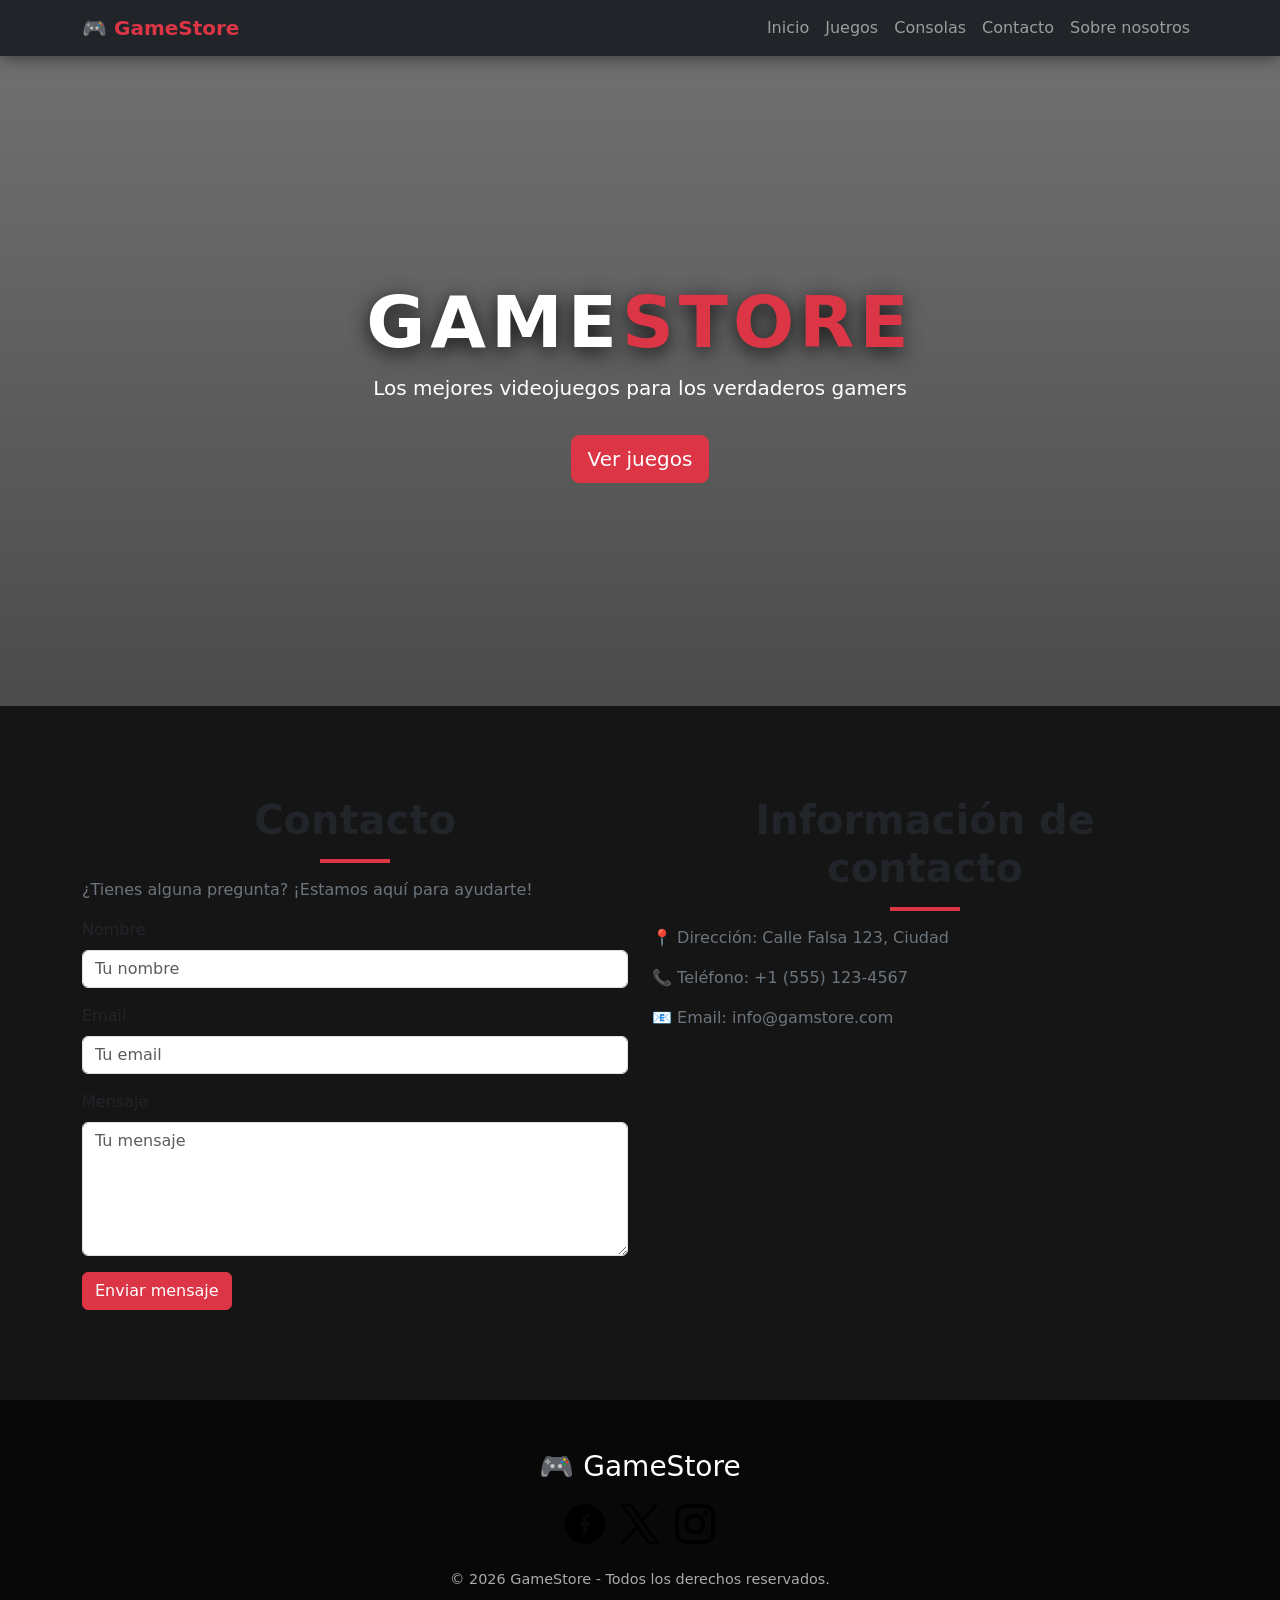
<file: pages/contactanos.html>
<!DOCTYPE html>
<html lang="es">
<head>

    <meta charset="UTF-8">
    <meta name="viewport" content="width=device-width, initial-scale=1.0">

    <meta name="description" content="Ponete en contacto con nuestra GameStore. Consultá sobre videojuegos, consolas, productos, disponibilidad, compras y atención al cliente.">
    <meta name="keywords" content="contacto GameStore, atención al cliente gamer, consultas videojuegos, contacto tienda gaming, soporte GameStore">

    <title>GameStore</title>

    <!-- CSS -->
    <link rel="stylesheet" href="../style/style.css">

    <!-- Bootstrap -->
    <link href="https://cdn.jsdelivr.net/npm/bootstrap@5.3.8/dist/css/bootstrap.min.css"rel="stylesheet">

</head>

<body>
    <!-- NAVBAR -->
    <nav class="navbar navbar-expand-lg navbar-dark bg-dark fixed-top">
        <div class="container">

            <!-- Logo -->
            <a class="navbar-brand fw-bold text-danger" href="../index.html">
                🎮 GameStore
            </a>

            <!-- Botón hamburguesa -->
            <button
                class="navbar-toggler"
                type="button"
                data-bs-toggle="collapse"
                data-bs-target="#menu"
                aria-controls="menu"
                aria-label="Abrir menú">
                <span class="navbar-toggler-icon"></span>
            </button>

            <!-- Enlaces -->
            <div class="collapse navbar-collapse" id="menu">
                <ul class="navbar-nav ms-auto">

                    <li class="nav-item">
                        <a class="nav-link" href="../index.html">Inicio</a>
                    </li>

                    <li class="nav-item">
                        <a class="nav-link" href="./juegos.html">Juegos</a>
                    </li>

                    <li class="nav-item">
                        <a class="nav-link" href="./consolas.html">Consolas</a>
                    </li>

                    <li class="nav-item">
                        <a class="nav-link" href="./contactanos.html">Contacto</a>
                    </li>

                    <li class="nav-item">
                        <a class="nav-link" href="./sobrenosotros.html">Sobre nosotros</a>
                    </li>

                </ul>
            </div>

        </div>
    </nav>


    <!-- BANNER / HERO -->
    <header class="hero">

        <div class="hero-overlay">
            <div class="container text-center text-white">

                <h1 class="display-2 fw-bold">
                    GAME<span>STORE</span>
                </h1>

                <p class="lead">
                    Los mejores videojuegos para los verdaderos gamers
                </p>

                <a href="./juegos.html" class="btn btn-danger btn-lg mt-3">
                    Ver juegos
                </a>

            </div>
        </div>

    </header>


    <!-- Contactos con formulario -->
    <main>

        <section class="games-section">

            <article>

                <div class="container">

                    <div class="row">

                        <div class="col-md-6">

                            <h2 class="section-title">
                                Contacto
                            </h2>

                            <p class="text-secondary">
                                ¿Tienes alguna pregunta? ¡Estamos aquí para ayudarte!
                            </p>

                            <form>

                                <div class="mb-3">
                                    <label for="nombre" class="form-label">Nombre</label>
                                    <input type="text" class="form-control" id="nombre" placeholder="Tu nombre">
                                </div>

                                <div class="mb-3">
                                    <label for="email" class="form-label">Email</label>
                                    <input type="email" class="form-control" id="email" placeholder="Tu email">
                                </div>

                                <div class="mb-3">
                                    <label for="mensaje" class="form-label">Mensaje</label>
                                    <textarea class="form-control" id="mensaje" rows="5" placeholder="Tu mensaje"></textarea>
                                </div>

                                <button type="submit" class="btn btn-danger">
                                    Enviar mensaje
                                </button>

                            </form>

                        </div>

                        <div class="col-md-6">

                            <h2 class="section-title">
                                Información de contacto
                            </h2>
                        
                            <p class="text-secondary">
                                📍 Dirección: Calle Falsa 123, Ciudad
                            </p>

                            <p class="text-secondary">
                                📞 Teléfono: +1 (555) 123-4567
                            </p>

                            <p class="text-secondary">
                                📧 Email: info@gamstore.com
                            </p>

                        </div>
                        
                        
                        


                    </div>

                </div>

            </article>

        </section>

    </main>


    <!-- FOOTER -->
    <footer class="footer">

        <div class="container text-center">

            <h3>🎮 GameStore</h3>

            <div class="redessociales">
                <a href="https://www.facebook.com/">
                    <img class="text danger" src="../assets/facebook.png" alt="facebook" width="40" height="40">
                </a>
                            
                <a href="https://twitter.com/">
                    <img src="../assets/twitter.png" alt="twitter" width="40" height="40">
                </a>

                <a href="https://www.instagram.com/">
                    <img src="../assets/instagram.png" alt="instagram" width="40" height="40">
                </a>
            </div>

            <p class="copyright">
                © 2026 GameStore - Todos los derechos reservados.
            </p>

        </div>

    </footer>

    <script
        src="https://cdn.jsdelivr.net/npm/bootstrap@5.3.8/dist/js/bootstrap.bundle.min.js">
    </script>

</body>
</html>
</file>
<file: style/style.css>
@charset "UTF-8";
* {
  padding: 0%;
  margin: 0%;
  box-sizing: border-box;
}

body {
  margin: 0;
  padding: 0%;
  font-family: Arial, Helvetica, sans-serif;
  background-color: #111;
  color: #fff;
}

/* NAVBAR */
.navbar {
  box-shadow: 0 2px 15px rgba(0, 0, 0, 0.5);
}

.navbar-brand {
  font-size: 1.5rem;
}

.nav-link {
  transition: 0.3s;
}

.nav-link:hover {
  color: #dc3545;
}

/* BANNER */
.hero {
  min-height: 650px;
  background-image: linear-gradient(rgba(0, 0, 0, 0.55), rgba(0, 0, 0, 0.75)), url("https://images.unsplash.com/photo-1511512578047-dfb367046420");
  background-size: cover;
  background-position: center;
  background-attachment: fixed;
  display: flex;
  align-items: center;
  justify-content: center;
  margin-top: 56px;
}

.hero-overlay {
  width: 100%;
  padding: 100px 20px;
}

.hero h1 {
  letter-spacing: 5px;
  text-shadow: 0 5px 20px rgba(0, 0, 0, 0.8);
}

.hero h1 span {
  color: #dc3545;
}

.hero p {
  max-width: 650px;
  margin-left: auto;
  margin-right: auto;
}

.hero h1 {
  animation: aparecer 1s ease-out;
}

@keyframes aparecer {
  from {
    opacity: 0;
    transform: translateY(20px);
  }
  to {
    opacity: 1;
    transform: translateY(0);
  }
}
/* = CARDS = */
.games-container {
  display: flex;
  flex-wrap: wrap;
  justify-content: center;
  gap: 30px;
}

.game-card {
  width: 270px;
  background-color: #222;
  border-radius: 12px;
  overflow: hidden;
  box-shadow: 0 8px 25px rgba(0, 0, 0, 0.4);
  transition: transform 0.3s ease, box-shadow 0.3s ease;
  display: flex;
  flex-direction: column;
}

.game-card:hover {
  transform: translateY(-10px);
  box-shadow: 0 15px 35px rgba(220, 53, 69, 0.3);
}

/* Imagen de la card */
.game-card img {
  width: 100%;
  height: 190px;
  object-fit: cover;
  transition: transform 0.4s ease;
}

.game-card:hover img {
  transform: scale(1.08);
}

/* Contenido */
.game-content {
  padding: 20px;
  display: flex;
  flex-direction: column;
  flex-grow: 1;
}

.category {
  color: #dc3545;
  font-size: 0.8rem;
  font-weight: bold;
  text-transform: uppercase;
  letter-spacing: 1px;
}

.game-content h3 {
  margin-top: 8px;
  font-size: 1.4rem;
}

.game-content p {
  color: #aaa;
  line-height: 1.6;
  flex-grow: 1;
}

/* Precio + botón */
.card-footer {
  display: flex;
  justify-content: space-between;
  align-items: center;
  margin-top: 15px;
}

.card-footer strong {
  font-size: 1.2rem;
  color: #fff;
}

/* = SECCIÓN DE JUEGOS = */
.games-section {
  padding: 90px 0;
  background-color: #151515;
}

.section-title {
  font-size: 2.5rem;
  font-weight: bold;
  text-align: center;
}

.section-title::after {
  content: "";
  display: block;
  width: 70px;
  height: 4px;
  background-color: #dc3545;
  margin: 15px auto;
}

/* = OFERTAS = */
.offer-section {
  padding: 80px 20px;
  background: linear-gradient(135deg, #dc3545, #8b0000);
}

.offer-section h2 {
  font-size: 2.5rem;
  margin-bottom: 15px;
}

/* FOOTER  */
.footer {
  padding: 50px 20px;
  background-color: #080808;
  color: #aaa;
}

.footer h3 {
  color: #fff;
}

.copyright {
  margin-top: 25px;
  font-size: 0.9rem;
  color: #aaa;
}

.redessociales {
  display: flex;
  justify-content: center;
  gap: 15px;
  margin-top: 20px;
}

/*  RESPONSIVE */
@media (max-width: 480px) {
  .hero {
    min-height: 550px;
    background-attachment: scroll;
  }
  .hero h1 {
    font-size: 3rem;
  }
  .hero p {
    font-size: 1rem;
  }
  .games-section {
    padding: 60px 15px;
  }
  .game-card {
    width: 100%;
    max-width: 400px;
  }
  .offer-section h2 {
    font-size: 2.5rem;
  }
}

/*# sourceMappingURL=style.css.map */
</file>
